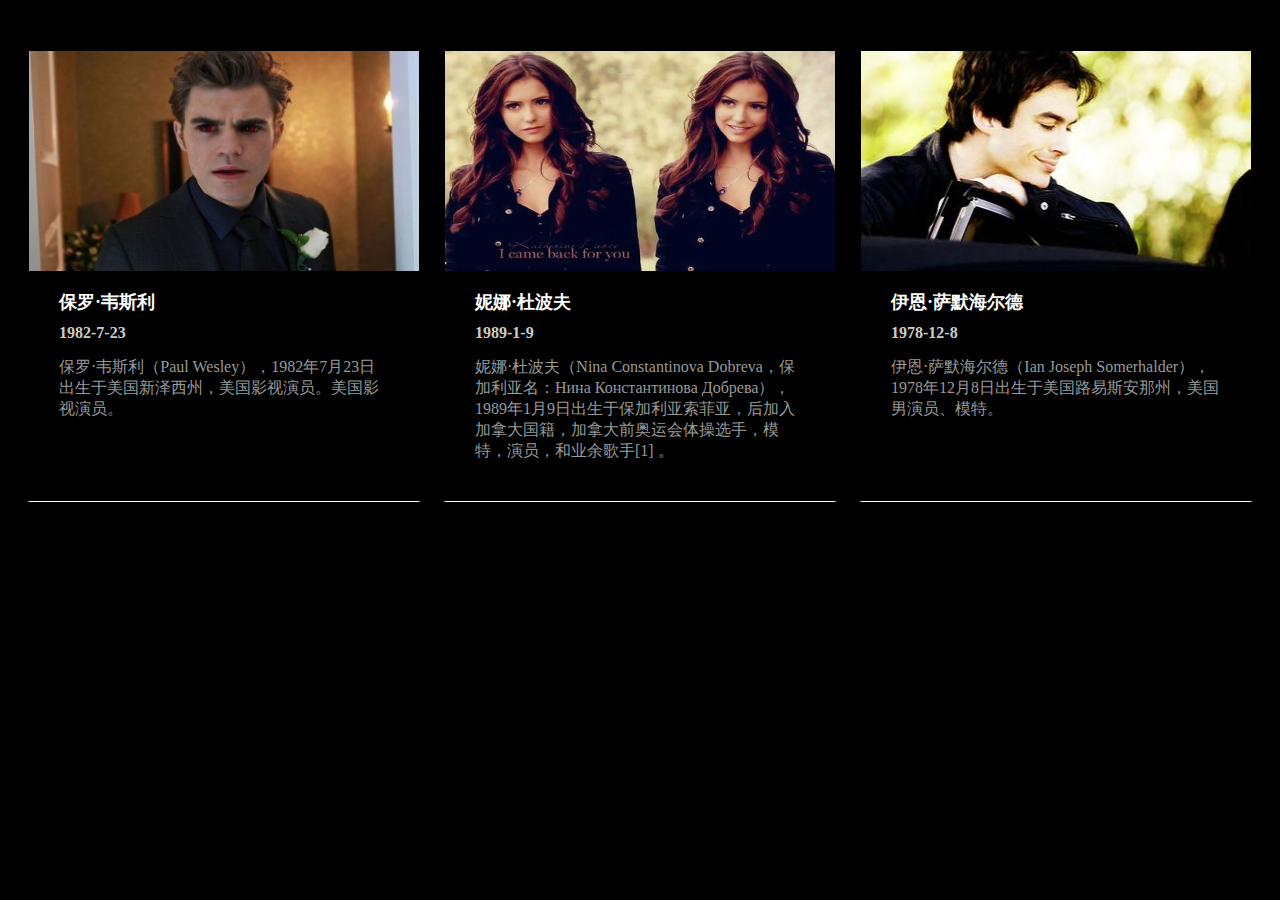
<file: index.html>
<!DOCTYPE html>
<html>
<head lang="en">
    <meta charset="UTF-8">
    <title>名片demo</title>
    <link  rel="stylesheet" type="text/css" href="style.css" />
</head>
<body>
<div class="demo">
    <ul class="cardlist">
        <li class="gpcard">
            <i>
                <a href="#">
                    <img src="image/Paul1.jpg"/>
                </a>
            </i>
            <div class="abstract">
                <h1 class="title">保罗·韦斯利</h1>
                <span class="pubtime">1982-7-23</span>
                <div class="detail">保罗·韦斯利（Paul Wesley），1982年7月23日出生于美国新泽西州，美国影视演员。美国影视演员。</div>
            </div>
        </li>
        <li class="gpcard">
            <i>
                <a href="#">
                    <img src="image/Nina.jpeg"/>
                </a>
            </i>
            <div class="abstract">
                <h1 class="title">妮娜·杜波夫</h1>
                <span class="pubtime">1989-1-9</span>
                <div class="detail">妮娜·杜波夫（Nina Constantinova Dobreva，保加利亚名：Нина Константинова Добрева），1989年1月9日出生于保加利亚索菲亚，后加入加拿大国籍，加拿大前奥运会体操选手，模特，演员，和业余歌手[1] 。</div>
            </div>
        </li>
        <li class="gpcard">
            <i>
                <a href="#">
                    <img src="image/Ian.jpg"/>
                </a>
            </i>
            <div class="abstract">
                <h1 class="title">伊恩·萨默海尔德</h1>
                <span class="pubtime">1978-12-8</span>
                <div class="detail">伊恩·萨默海尔德（Ian Joseph Somerhalder），1978年12月8日出生于美国路易斯安那州，美国男演员、模特。</div>
            </div>
        </li>

    </ul>
</div>
</body>
</html>
</file>
<file: style.css>
*{
    margin: 0;
    padding: 0;
}
body{
    margin: 30px auto;
    background-color: #000;
}
.demo{
    text-align: center;
}
.cardlist{
    list-style: none;
}
.cardlist li{
    display: inline-block;
    margin: 20px 10px;
    vertical-align: middle;
}
.gpcard{
    width: 390px;
    height: 450px;
    margin: 0 auto;
    border: 1px solid #000;
    border-bottom: 1px solid #fff;
}
.gpcard img{
    width: 390px;
    height: 220px;
}
.gpcard:hover{
    border: 1px solid #fff;
    -webkit-box-shadow: 5px 5px 5px rgba(50,50,50,0.3) ;
    -moz-box-shadow: 5px 5px 5px rgba(50,50,50,0.3) ;
    box-shadow: 5px 5px 5px rgba(50,50,50,0.3);
}
.abstract{
    text-align: left;
}
.title{
    font-size: 18px;
    padding: 15px 0 10px 0;
    color: #fff;
    margin: 0 30px;
}
.pubtime{
    color: #ccc;
    font-weight: bold;
    margin-left: 30px;
}
.detail{
    font-size: 16px;
    color: #999;
    padding: 15px 0 30px 0;
    margin: 0 30px;
}
</file>
